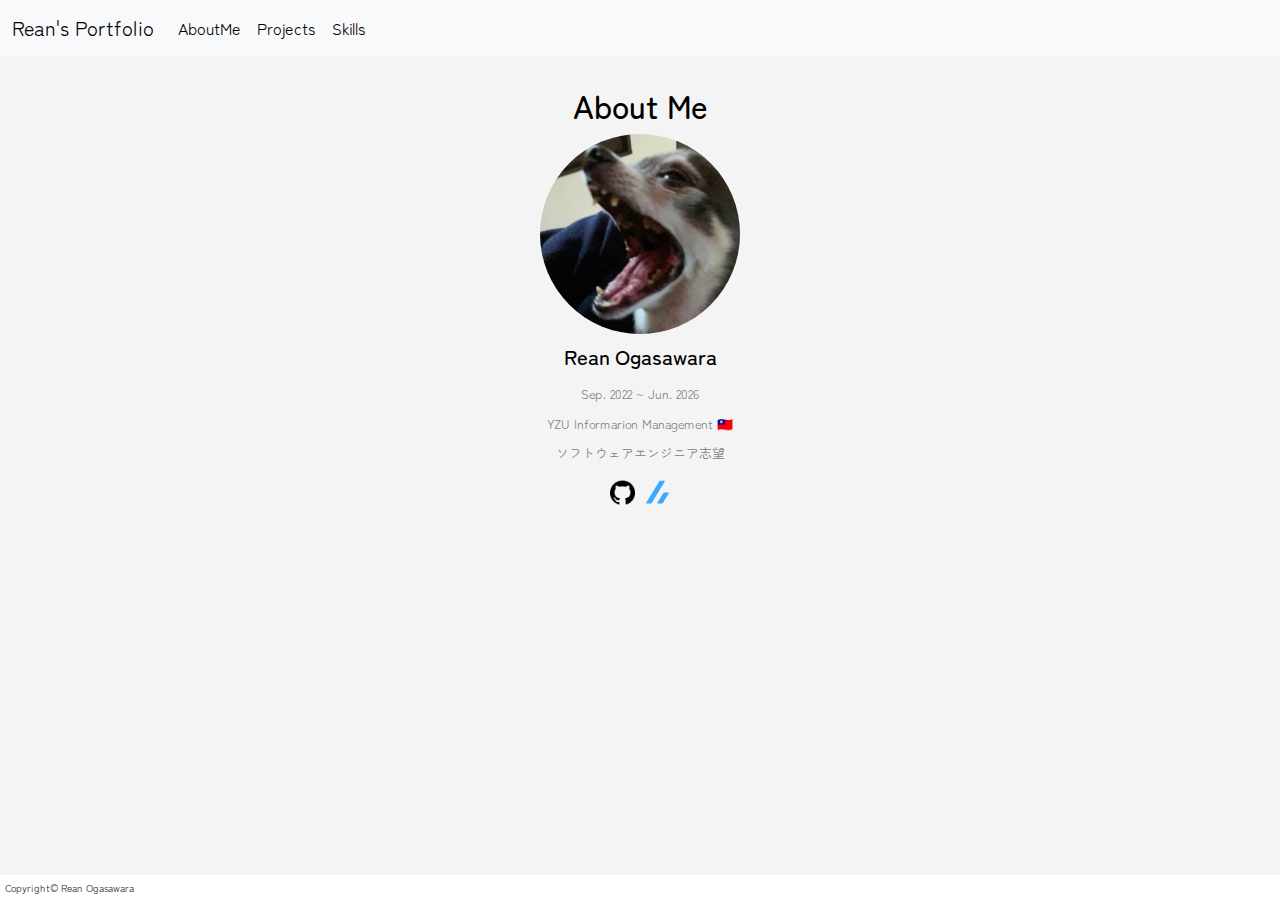
<file: index.html>
<!DOCTYPE html>
<html>
  <head>
    <meta charset="utf-8">
    <meta name="viewport" content="width=device-width, initial-scale=1">
    <link rel="stylesheet" href="https://cdn.jsdelivr.net/npm/bootstrap@5.0.0/dist/css/bootstrap.min.css">
    <script src="https://cdn.jsdelivr.net/npm/bootstrap@5.0.0/dist/js/bootstrap.bundle.min.js"></script>
    <title>Rean's Portfolio</title>
	<link rel="stylesheet" href="css/style.css">
	<style>
		@import url('https://fonts.googleapis.com/css2?family=Zen+Maru+Gothic&display=swap');
	</style>
  </head>
  <body>
	<nav class="navbar navbar-light bg-light navbar-expand-md">
	  <div class="container-fluid">
		<a class="navbar-brand" href="index.html">Rean's Portfolio</a>
		<button class="navbar-toggler" type="button" data-bs-toggle="collapse" data-bs-target="#navbar1">
		  <span class="navbar-toggler-icon"></span>
		</button>
		<div class="collapse navbar-collapse" id="navbar1">
		  <ul class="navbar-nav me-auto">
			<li class="nav-item"><a href="index.html" class="nav-link">AboutMe</a></li>
			<li class="nav-item"><a href="projects.html" class="nav-link">Projects</a></li>
			<li class="nav-item"><a href="skills.html" class="nav-link">Skills</a></li>
		  </ul>
		</div>
	  </div>
	</nav>
	<main>
		<h1>About Me</h1>
		<img src="images/ash.jpeg" class="rounded-circle" alt="Ash" width="200" height="200">
		<h2>Rean Ogasawara</h2>
		<p>Sep. 2022 ~ Jun. 2026 </p>
		<p>YZU Informarion Management 🇹🇼</p>
		<p>ソフトウェアエンジニア志望</p>
		<div class="social-icons">
			<a href="https://github.com/niwatorinoko" target="_blank">
				<img src="images/github.png" alt="github" width="25" height="25">
			</a>
			<!-- <a href="https://x.com/PandaaaaRean" target="_blank">
				<img src="images/x.png" alt="x" width="25" height="25">
			</a> -->
			<a href="https://zenn.dev/pandaaaaaaa" target="_blank">
				<img src="images/zenn.svg" alt="zenn" width="25" height="25">
			</a>
		</div>
	</main>
	<footer>
		Copyright© Rean Ogasawara
	</footer>
  </body>
</html>
</file>
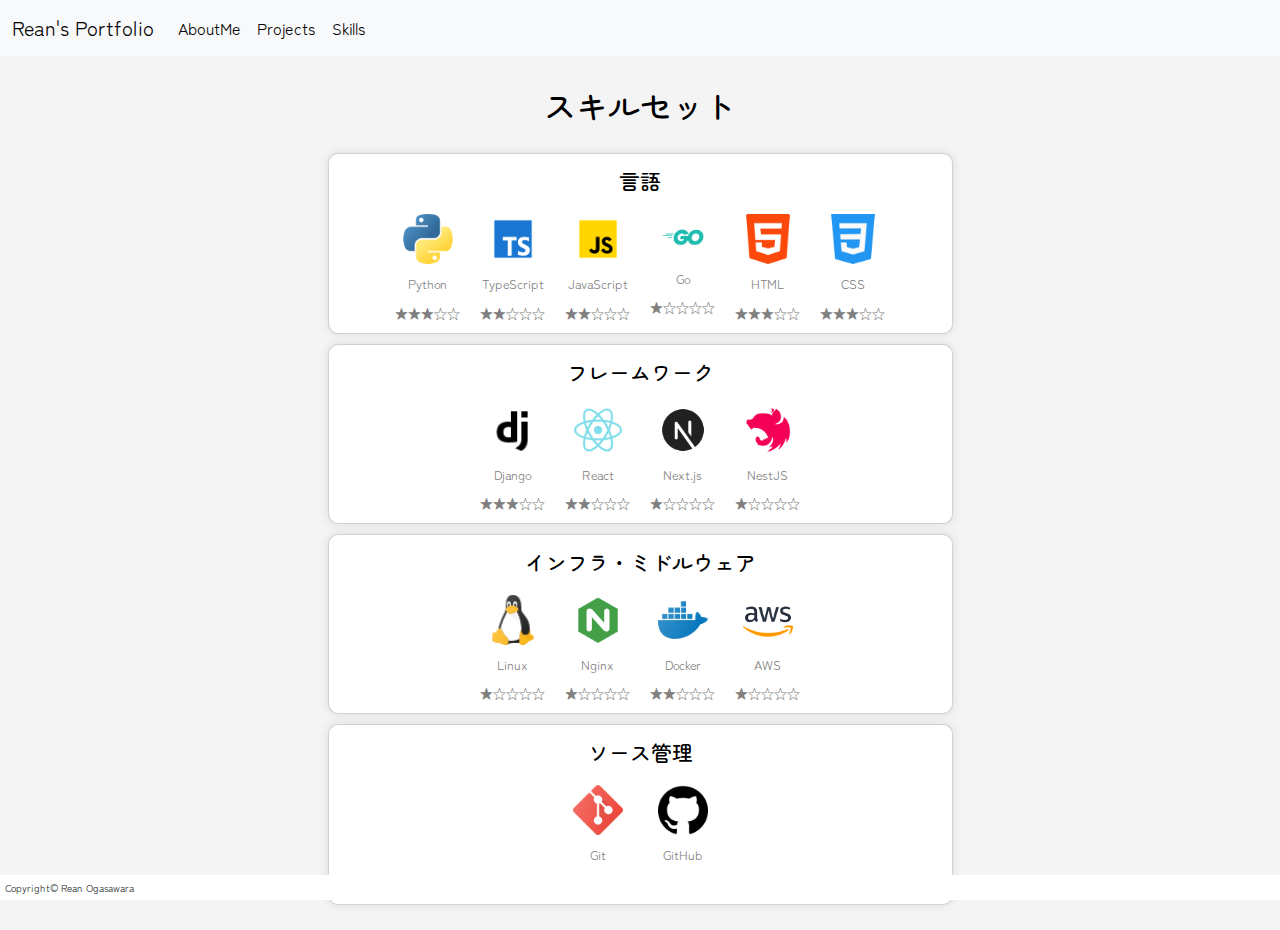
<file: skills.html>
<!DOCTYPE html>
<html>
  <head>
    <meta charset="utf-8">
    <meta name="viewport" content="width=device-width, initial-scale=1">
    <link rel="stylesheet" href="https://cdn.jsdelivr.net/npm/bootstrap@5.0.0/dist/css/bootstrap.min.css">
    <script src="https://cdn.jsdelivr.net/npm/bootstrap@5.0.0/dist/js/bootstrap.bundle.min.js"></script>
    <title>Rean's Portfolio</title>
  	<link rel="stylesheet" href="css/style.css">
    <style>
      @import url('https://fonts.googleapis.com/css2?family=Zen+Maru+Gothic&display=swap');
    </style>
  </head>
  <body>
    <nav class="navbar navbar-light bg-light navbar-expand-md">
	  <div class="container-fluid">
        <a class="navbar-brand" href="index.html">Rean's Portfolio</a>
        <button class="navbar-toggler" type="button" data-bs-toggle="collapse" data-bs-target="#navbar1">
          <span class="navbar-toggler-icon"></span>
        </button>
        <div class="collapse navbar-collapse" id="navbar1">
          <ul class="navbar-nav me-auto">
      			<li class="nav-item"><a href="index.html" class="nav-link">AboutMe</a></li>
            <li class="nav-item"><a href="projects.html" class="nav-link">Projects</a></li>
            <li class="nav-item"><a href="skills.html" class="nav-link">Skills</a></li>
          </ul>
        </div>
      </div>
    </nav>
	<main>
    <h1 class="text-center mb-4">スキルセット</h1>
    <div class="card">
      <h2>言語</h2>
      <div class="skill-icons">
        <div class="skill">
          <img src="images/python.png" data-bs-toggle="tooltip" title="個人開発、授業で使用" alt="Python" width="50" height="50">
          <div class="skill-info">
              <p class="skill-name">Python</p>
              <p class="skill-level">★★★☆☆</p>
          </div>
        </div>    
        <div class="skill">
          <img src="images/typescript.png" data-bs-toggle="tooltip" title="インターン先で使用" alt="TypeScript" width="50" height="50">
          <div class="skill-info">
            <p class="skill-name">TypeScript</p>
            <p class="skill-level">★★☆☆☆</p>
          </div>
        </div>
        <div class="skill">
          <img src="images/js.png" data-bs-toggle="tooltip" title="個人開発、授業で使用" alt="JavaScript" width="50" height="50">
          <div class="skill-info">
            <p class="skill-name">JavaScript</p>
            <p class="skill-level">★★☆☆☆</p>
          </div>
        </div>
        <!-- <div class="skill">
          <img src="images/php.png" data-bs-toggle="tooltip" title="最近学習し始めた。基礎的な文法から勉強中。" alt="PHP" width="50" height="50">
          <div class="skill-info">
            <p class="skill-name">PHP</p>
            <p class="skill-level">★☆☆☆☆</p>
          </div>
        </div> -->
        <div class="skill">
          <img src="images/go.png" data-bs-toggle="tooltip" title="最近学習し始めた。基礎的な文法から勉強中。" alt="Go" width="50" height="50">
          <div class="skill-info">
            <p class="skill-name">Go</p>
            <p class="skill-level">★☆☆☆☆</p>
          </div>
        </div>
        <div class="skill">
          <img src="images/html.png" data-bs-toggle="tooltip" title="個人開発、授業で使用" alt="HTML" width="50" height="50">
          <div class="skill-info">
            <p class="skill-name">HTML</p>
            <p class="skill-level">★★★☆☆</p>
          </div>
        </div>
        <div class="skill">
          <img src="images/css.png" data-bs-toggle="tooltip" title="個人開発、授業で使用" alt="CSS" width="50" height="50">
          <div class="skill-info">
            <p class="skill-name">CSS</p>
            <p class="skill-level">★★★☆☆</p>
          </div>
        </div>
      </div>
    </div>
    
    <div class="card">
      <h2>フレームワーク</h2>
      <div class="skill-icons">
        <div class="skill">
          <img src="images/django.png" data-bs-toggle="tooltip" title="個人開発で使用" alt="Django" width="50" height="50">
          <div class="skill-info">
            <p class="skill-name">Django</p>
            <p class="skill-level">★★★☆☆</p>
          </div>
        </div>
        <div class="skill">
          <img src="images/react.png" data-bs-toggle="tooltip" title="インターン先で使用" alt="React" width="50" height="50">
          <div class="skill-info">
            <p class="skill-name">React</p>
            <p class="skill-level">★★☆☆☆</p>
          </div>
        </div>
        <div class="skill">
          <img src="images/nextjs.png" data-bs-toggle="tooltip" title="インターン先で使用" alt="Next.js" width="50" height="50">
          <div class="skill-info">
            <p class="skill-name">Next.js</p>
            <p class="skill-level">★☆☆☆☆</p>
          </div>
        </div>
        <div class="skill">
          <img src="images/nestjs.png" data-bs-toggle="tooltip" title="インターン先で使用" alt="NestJS" width="50" height="50">
          <div class="skill-info">
            <p class="skill-name">NestJS</p>
            <p class="skill-level">★☆☆☆☆</p>
          </div>
        </div>
      </div>
    </div>
    
    <div class="card">
      <h2>インフラ・ミドルウェア</h2>
      <div class="skill-icons">
        <div class="skill">
          <img src="images/linux.png" data-bs-toggle="tooltip" title="最近学習し始めた。個人開発で使用。" alt="Linux" width="50" height="50">
          <div class="skill-info">
            <p class="skill-name">Linux</p>
            <p class="skill-level">★☆☆☆☆</p>
          </div>
        </div>
        <div class="skill">
          <img src="images/nginx.png" data-bs-toggle="tooltip" title="最近学習し始めた。個人開発で使用。" alt="Nginx" width="50" height="50">
          <div class="skill-info">
            <p class="skill-name">Nginx</p>
            <p class="skill-level">★☆☆☆☆</p>
          </div>
        </div>
        <div class="skill">
          <img src="images/docker.png" data-bs-toggle="tooltip" title="個人開発で使用。" alt="Docker" width="50" height="50">
          <div class="skill-info">
            <p class="skill-name">Docker</p>
            <p class="skill-level">★★☆☆☆</p>
          </div>
        </div>
        <div class="skill">
          <img src="images/aws.png" data-bs-toggle="tooltip" title="最近学習し始めた。個人開発で使用。" alt="AWS" width="50" height="50">
          <div class="skill-info">
            <p class="skill-name">AWS</p>
            <p class="skill-level">★☆☆☆☆</p>
          </div>
        </div>
      </div>
    </div>
    
    <div class="card">
      <h2>ソース管理</h2>
      <div class="skill-icons">
        <div class="skill">
          <img src="images/git.png" data-bs-toggle="tooltip" title="個人開発、インターン先で使用。" alt="Git" width="50" height="50">
          <div class="skill-info">
            <p class="skill-name">Git</p>
            <p class="skill-level">★★☆☆☆</p>
          </div>
        </div>
        <div class="skill">
          <img src="images/github.png" data-bs-toggle="tooltip" title="個人開発、インターン先で使用。" alt="GitHub" width="50" height="50">
          <div class="skill-info">
            <p class="skill-name">GitHub</p>
            <p class="skill-level">★★☆☆☆</p>
          </div>
        </div>
      </div>
    </div>
	</main>
	<footer>
		Copyright© Rean Ogasawara
	</footer>
  <script>
		document.addEventListener("DOMContentLoaded", function () {
			var tooltipTriggerList = [].slice.call(document.querySelectorAll('[data-bs-toggle="tooltip"]'));
			var tooltipList = tooltipTriggerList.map(function (tooltipTriggerEl) {
			return new bootstrap.Tooltip(tooltipTriggerEl);
    	});
	  });
	</script>
  </body>
</html>
</file>
<file: css/style.css>
body {
    font-family: 'Comic Sans MS', 'Zen Maru Gothic';
    background: #f4f4f4;
    margin: 0;
    padding: 0;
}

.zen-maru-gothic-regular {
    font-family: "Zen Maru Gothic", serif;
    font-weight: 400;
    font-style: normal;
}

main {
    width: 100%;
    display: flex;
    flex-direction: column;
    align-items: center;
    padding: 20px;
}

footer {
    position: fixed;
    left: 0;
    bottom: 0;
    width: 100%;
    padding: 5px;
    text-align: left;
    font-size: 10px;
    background: white;
}

h1 {
    font-size: 2em;
    color: black;
    margin: 10px;
}

h2 {
    font-size: 1.3em;
    color: black;
    margin: 10px;
}

a:link{
    color: black;
}
a:visited{
    color: black;
}
a:hover{
    color: black;
}

p {
    font-size: 0.8em;
    color: gray;
    text-align: left;
    margin: 5px;
}

.social-icons, .skill-icons {
    display: flex;
    flex-wrap: wrap;  /* 画面が狭い場合は折り返す */
    gap: 10px;
    justify-content: center;
    margin-top: 10px;
}

.skill {
    display: flex;
    flex-direction: column;
    align-items: center;
    text-align: center;
    gap: 5px;
}

.skill img {
    max-width: 50px;
    height: auto;
}

.skill-info {
    display: flex;
    flex-direction: column;
    align-items: center;
}

.card {
    width: 100%;
    max-width: 625px;
    background: white;
    border-radius: 10px;
    box-shadow: 0 0 10px rgba(0, 0, 0, 0.1);
    margin: 5px;
    padding: 5px;
    text-align: center;
}

.portfolio-card {
    border-radius: 10px;
    transition: transform 0.3s;
    background: #fff;
}

.portfolio-card:hover {
    transform: scale(1.05);
}

.portfolio-social-icons {
    display: flex;
    justify-content: center;
    gap: 10px;
    margin-bottom: 15px;
}

.portfolio-social-icons a img {
    transition: transform 0.2s;
}

.portfolio-social-icons a:hover img {
    transform: scale(1.2);
}

/* レスポンシブ対応 */
@media screen and (max-width: 600px) {
    main {
        padding: 10px;
    }

    .card {
        width: 95%;
        padding: 15px;
    }

    h1 {
        font-size: 1.5em;
    }

    h2 {
        font-size: 1.1em;
    }

    p {
        font-size: 0.8em;
    }

    .skill img {
        max-width: 40px;
    }
}
</file>
